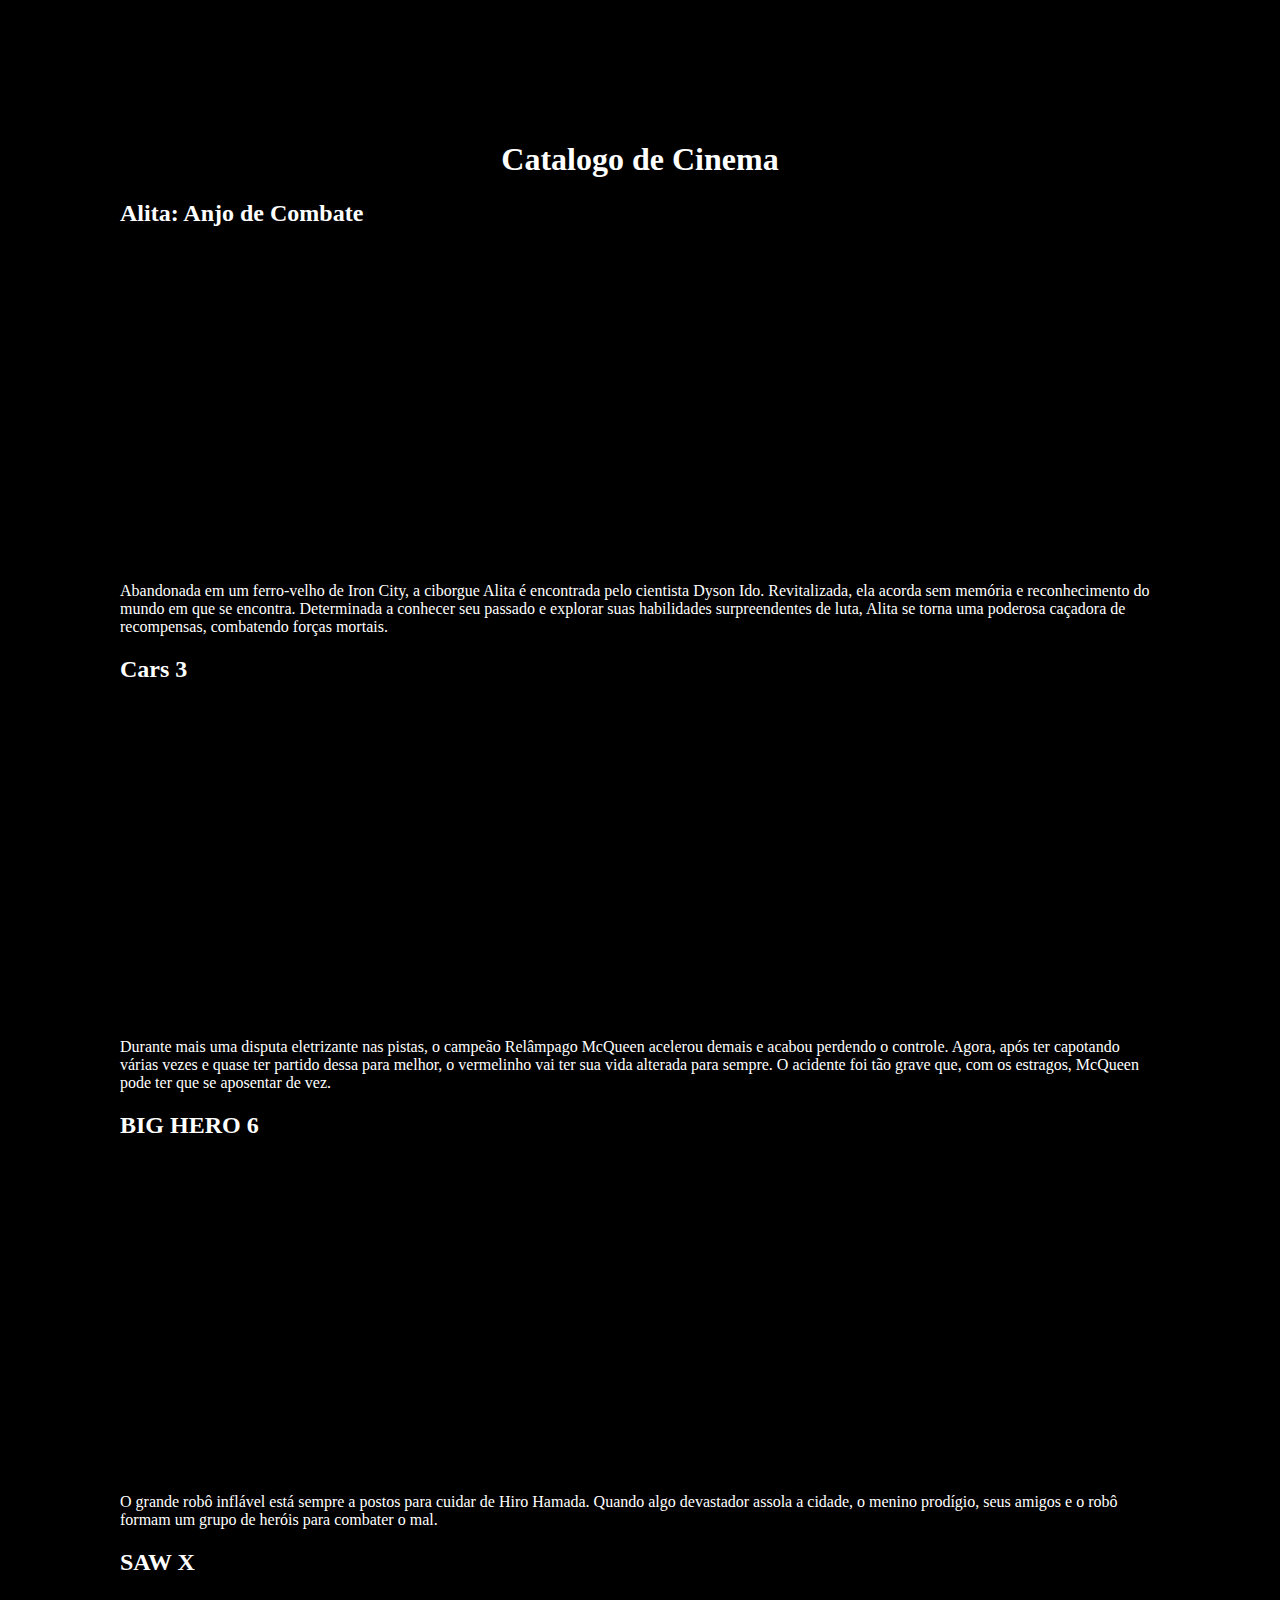
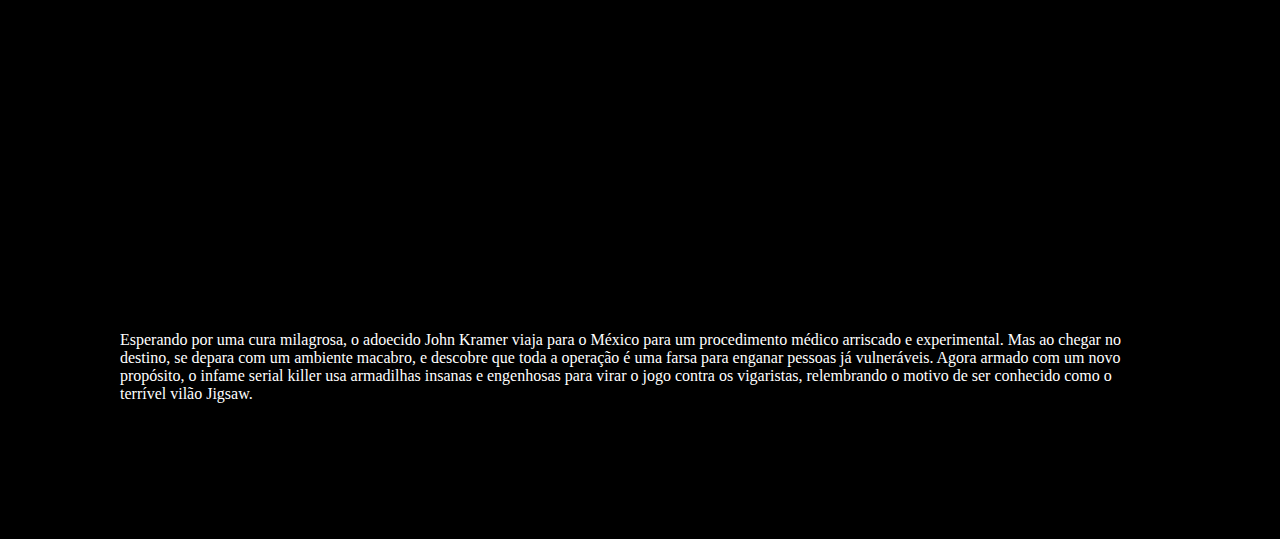
<file: index.html>
<!DOCTYPE html>
<html lang="en">

<head>
    <meta charset="UTF-8">
    <meta name="viewport" content="width=device-width, initial-scale=1.0">
    <title>Document</title>
    <link rel="stylesheet" href="style.css">
</head>

<body>

    </header>
    <h1>Catalogo de Cinema</h1>

    <section class="Alita">
        <div class="biuld_1">
            <h2>Alita: Anjo de Combate</h2>

            <iframe width="560" height="315" src="https://www.youtube.com/embed/kLp9sjjoPqo?si=s1LADflI6A07i6jZ"
                title="YouTube video player" frameborder="0"
                allow="accelerometer; autoplay; clipboard-write; encrypted-media; gyroscope; picture-in-picture; web-share"
                referrerpolicy="strict-origin-when-cross-origin" allowfullscreen></iframe>

        </div>
        <div class="biuld_2">
            <p>Abandonada em um ferro-velho de Iron City, a ciborgue Alita é encontrada pelo cientista Dyson Ido.
                Revitalizada,
                ela acorda sem memória e reconhecimento do mundo em que se encontra. Determinada a conhecer seu passado
                e
                explorar suas habilidades surpreendentes de luta, Alita se torna uma poderosa caçadora de recompensas,
                combatendo forças mortais.</p>
        </div>
    </section>

    <section class="Alita"></section>
    <div class="biuld_1"></div>
    <h2>Cars 3</h2>

    <iframe width="560" height="315" src="https://www.youtube.com/embed/E4K7JgPJ8-s?si=crUklaw7zfJUGF2t"
        title="YouTube video player" frameborder="0"
        allow="accelerometer; autoplay; clipboard-write; encrypted-media; gyroscope; picture-in-picture; web-share"
        referrerpolicy="strict-origin-when-cross-origin" allowfullscreen></iframe>
    </div>

    <div class="biuld_2"></div>
    <p>Durante mais uma disputa eletrizante nas pistas, o campeão Relâmpago McQueen acelerou demais e acabou perdendo o
        controle. Agora, após ter capotando várias vezes e quase ter partido dessa para melhor, o vermelinho vai ter sua
        vida alterada para sempre. O acidente foi tão grave que, com os estragos, McQueen pode ter que se aposentar de
        vez.</p>
    </div>
    </section>
    <section class="Alita"></section>
    <div class="biuld_1"></div>
    <h2>BIG HERO 6</h2>

    <iframe width="560" height="315" src="https://www.youtube.com/embed/vco0SpSz17g?si=YVkxIWEv6l8anoe_"
        title="YouTube video player" frameborder="0"
        allow="accelerometer; autoplay; clipboard-write; encrypted-media; gyroscope; picture-in-picture; web-share"
        referrerpolicy="strict-origin-when-cross-origin" allowfullscreen></iframe>
    </div>
    <div class="biuld_2"></div>
    <p>O grande robô inflável está sempre a postos para cuidar de Hiro Hamada. Quando algo devastador assola a cidade, o
        menino prodígio, seus amigos e o robô formam um grupo de heróis para combater o mal.</p>
    </div>
    </section>
    <section class="Alita"></section>
    <div class="biuld_1"></div>
    <h2>SAW X</h2>

    <iframe width="560" height="315" src="https://www.youtube.com/embed/t3PzUo4P21c?si=EKhnDBOhiArAtCio"
        title="YouTube video player" frameborder="0"
        allow="accelerometer; autoplay; clipboard-write; encrypted-media; gyroscope; picture-in-picture; web-share"
        referrerpolicy="strict-origin-when-cross-origin" allowfullscreen></iframe>
    </div>

    <div class="biuld_2"></div>
    <p>Esperando por uma cura milagrosa, o adoecido John Kramer viaja para o México para um procedimento médico
        arriscado e experimental. Mas ao chegar no destino, se depara com um ambiente macabro, e descobre que toda a
        operação é uma farsa para enganar pessoas já vulneráveis. Agora armado com um novo propósito, o infame serial
        killer usa armadilhas insanas e engenhosas para virar o jogo contra os vigaristas, relembrando o motivo de ser
        conhecido como o terrível vilão Jigsaw.</p>
    </div>
    </section>
</body>

</html>
</file>
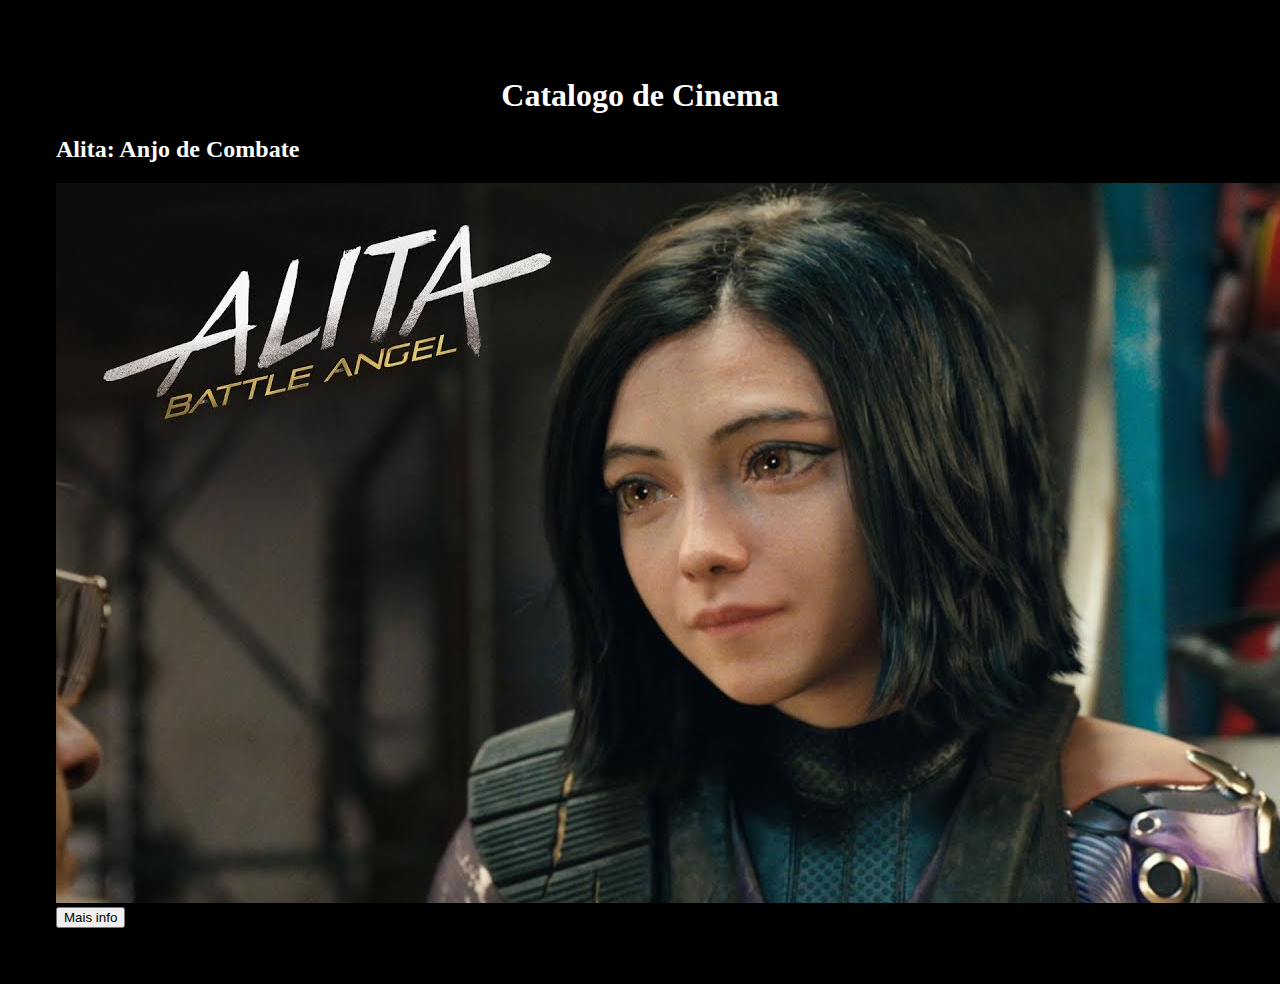
<file: pvc_ty/index.html>
<!DOCTYPE html>
<html lang="en">

<head>
    <meta charset="UTF-8">
    <meta name="viewport" content="width=device-width, initial-scale=1.0">
    <title>Document</title>
    <link rel="stylesheet" href="style.css">
</head>

<body>

    </header>
    <h1>Catalogo de Cinema</h1>

    <section class="Alita">
        <div class="biuld_1">
            <h2>Alita: Anjo de Combate</h2>

            <div class="image-container"></div>
            <img src="data.filmes/maxresdefault.jpg" alt="alita" id="myImage">

        </div>
        <div class="popup" id="popup">
            <span class="close" id="closePopup">×</span>

            <p>Abandonada em um ferro-velho de Iron City, a ciborgue Alita é encontrada pelo cientista Dyson Ido.
                Revitalizada,
                ela acorda sem memória e reconhecimento do mundo em que se encontra. Determinada a conhecer seu passado
                e
                explorar suas habilidades surpreendentes de luta, Alita se torna uma poderosa caçadora de recompensas,
                combatendo forças mortais.</p>
        </div>
        <button>Mais info</button>

    </section>


    <script src="app.js"></script>
</body>

</html>
</file>
<file: style.css>
p,
h1,
h2 {
    color: white;
}

body {
    background-color: black;
    padding: 7rem;
}

h1{
    text-align: center;
    te
}
</file>
<file: pvc_ty/style.css>
p,
h1,
h2 {
    color: white;
}

body {
    background-color: black;
    padding: 3rem;
}

h1 {
    text-align: center;

}

.image-container {
    width: 400px;
}

.image-container img {
    width: 100%;
    cursor: pointer;
}

/* Popup */
.popup {
    position: absolute;
    top: 0;
    left: 0;
    width: 100%;
    height: 100%;
    background: rgba(0, 0, 0, 0.7);
    color: white;

    display: none;
    justify-content: center;
    align-items: center;
    text-align: center;
}

.popup p {
    font-size: 20px;
}

.close {
    position: absolute;
    top: 10px;
    right: 15px;
    font-size: 28px;

}

p {
    margin: 500px;
}
</file>
